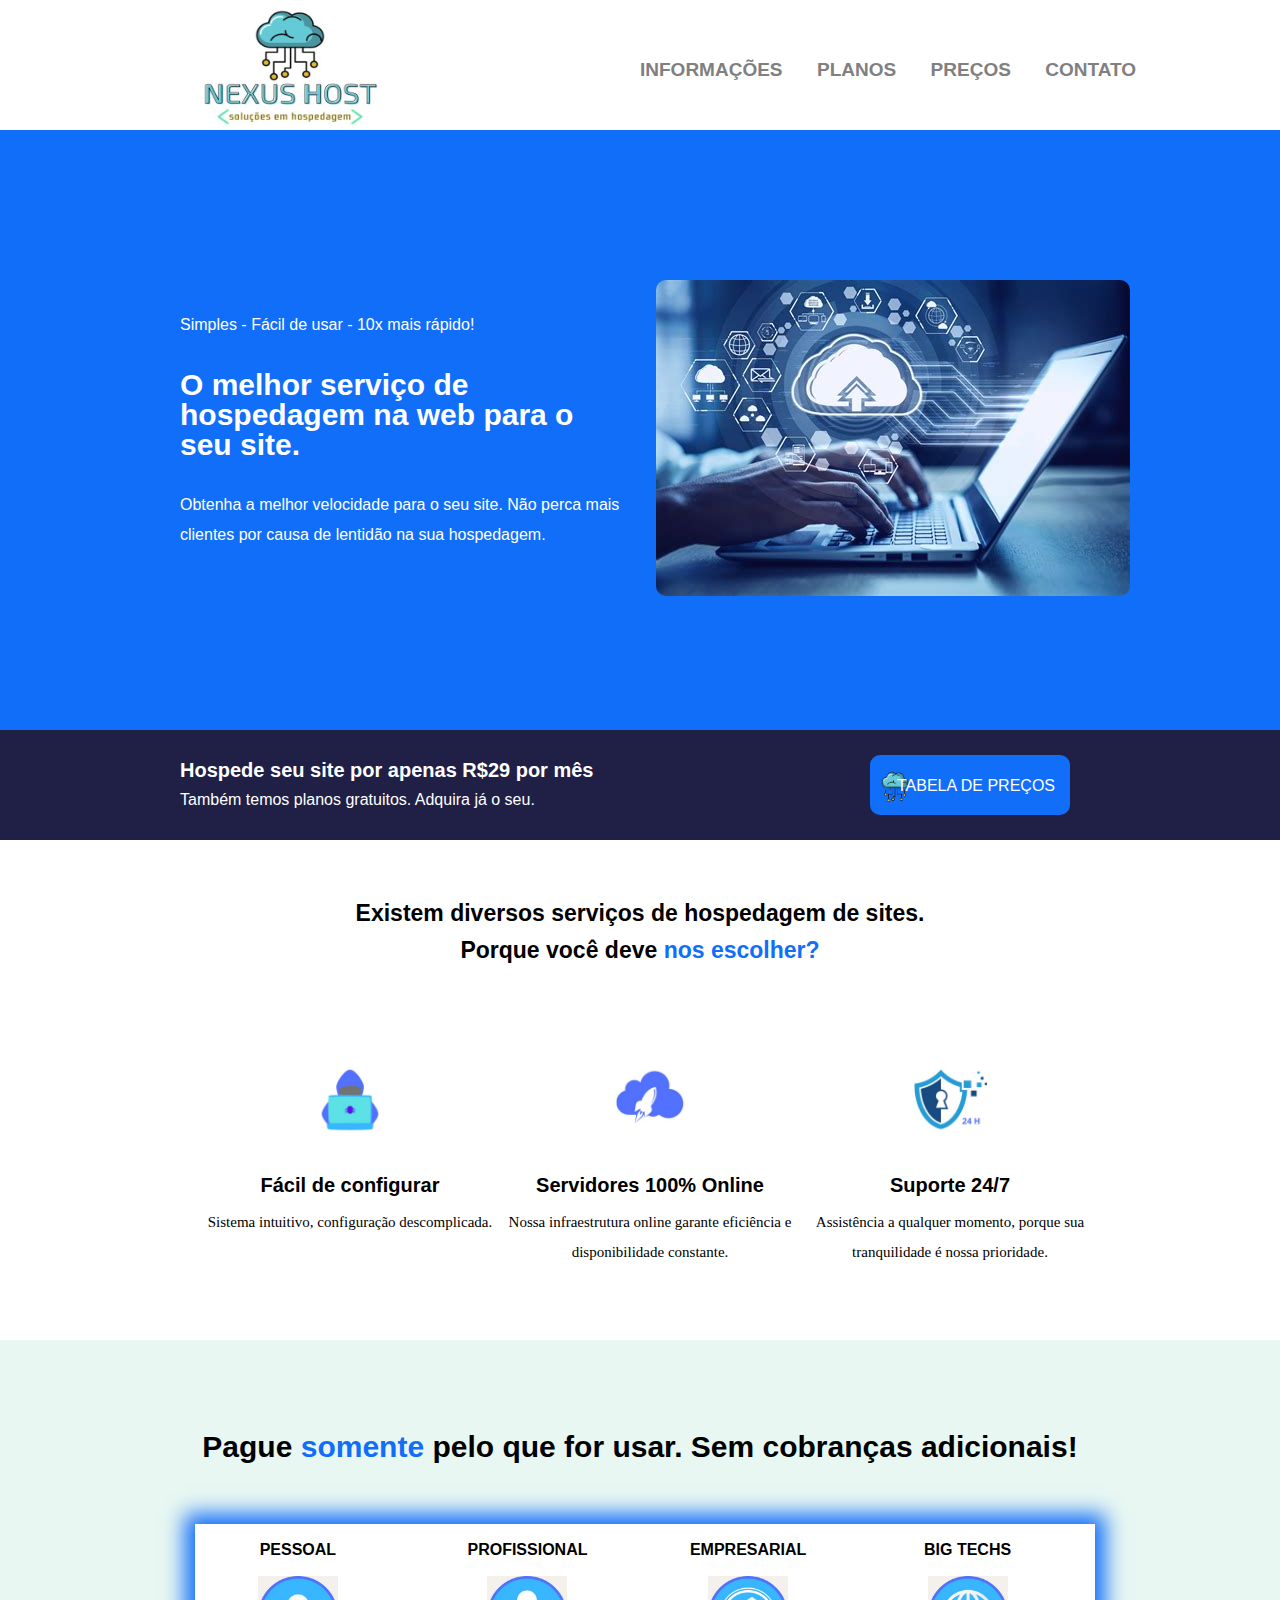
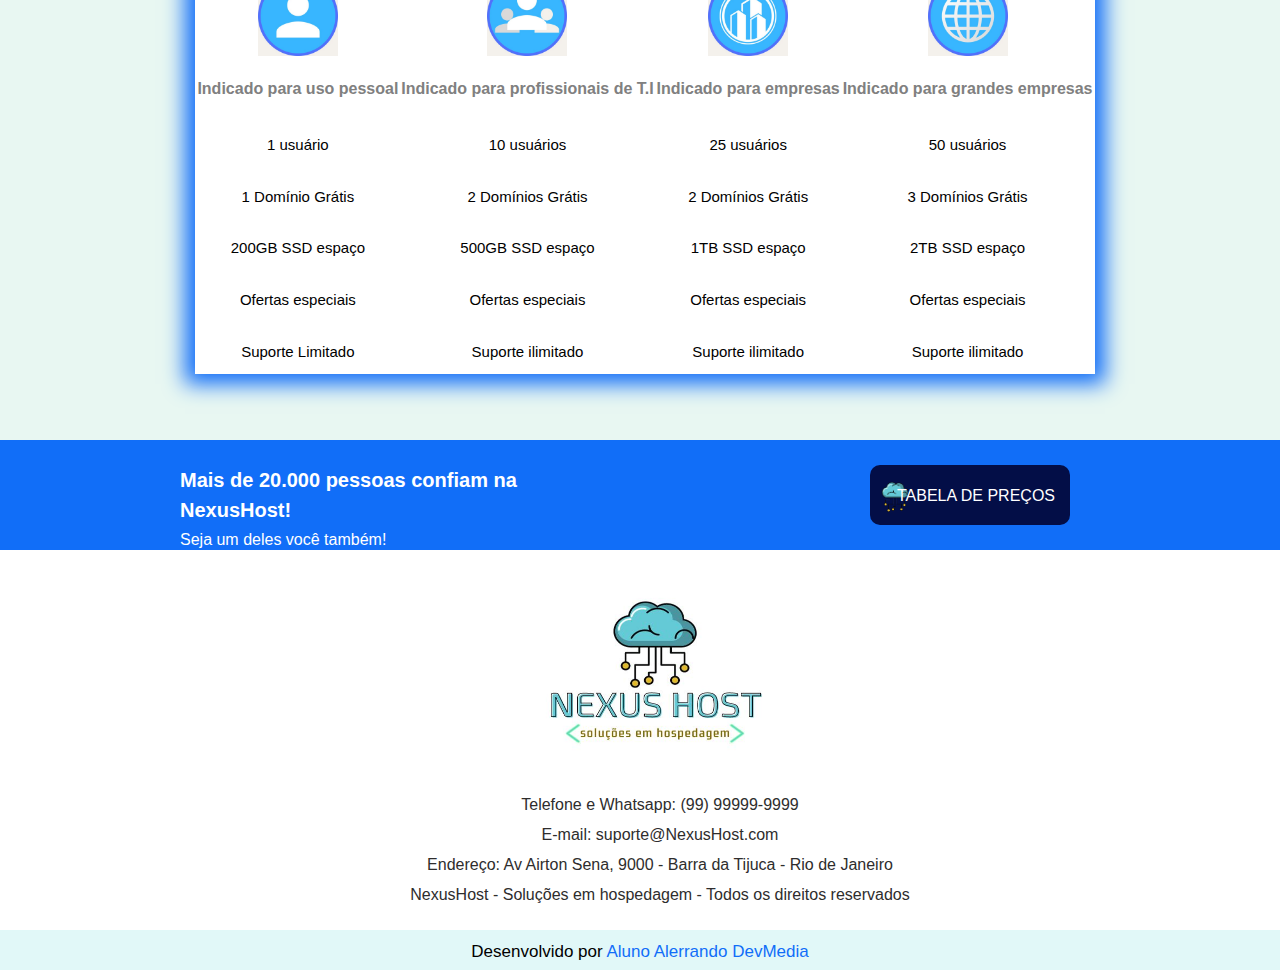
<file: index.html>
<!DOCTYPE html>
<html lang="pt-br">

    <head>
        <meta charset="UTF-8">
        <meta name="viewport" content="width=device-width, initial-scale=1.0">
        <link rel="stylesheet" href="estilos/estilo-index.css">
        <link rel="website icon" type="png" href="img/Logotipo.jpg">
        <title>NexusHost</title>
    </head>

    <body>
        <div class="topo">
            <img src="img/Logotipo.jpg">
            <div class="topo-links">
                <a href="#informacoes"> INFORMAÇÕES</a>
                <a href="#planos"> PLANOS</a>
                <a href="precos.html"> PREÇOS</a>
                <a href="#contato"> CONTATO</a>
            </div>
        </div>

        <div class="banner">
            <img src="img/img-banner.jpg">
            <div class="texto-banner">
                <p>Simples - Fácil de usar - 10x mais rápido!</p>
                <h2>O melhor serviço de hospedagem na web para o seu site.</h2>
                <p>Obtenha a melhor velocidade para o seu site. Não perca mais clientes por causa de lentidão na sua hospedagem.</p>
            </div>
        </div>

        <div class="anuncio1">
            <div class="texto-anuncio">
                <h3>Hospede seu site por apenas R$29 por mês</h3>
                <p>Também temos planos gratuitos. Adquira já o seu.</p>
            </div>

            <div class="botao">
                <img src="img/logosemfundo.png">
                <a href="precos.html"> TABELA DE PREÇOS</a>
            </div>
        </div>

       
        
        <div class="informacoes" id="informacoes">
            <h3>Existem diversos serviços de hospedagem de sites.</h3>
            <h4>Porque você deve <span class="texto-destaque">nos escolher?</span></h4>
           
            <div class="limita-largura">
                <div class="info-destaque">
                    <img src="img/info-destaque1.jpg">
                    <h4>Fácil de configurar</h4>
                    <p>Sistema intuitivo, configuração descomplicada.</p>
                </div>
                <div class="info-destaque">
                    <img src="img/info-destaque2.jpg">
                    <h4>Servidores 100% Online</h4>
                    <p>Nossa infraestrutura online garante eficiência e disponibilidade constante.</p>
                </div>
                <div class="info-destaque">
                    <img src="img/info-destaque3.jpg">
                    <h4>Suporte 24/7</h4>
                    <p>Assistência a qualquer momento, porque sua tranquilidade é nossa prioridade.</p>
                </div>
            </div>
            
            <div class="planos" id="planos">

                <h2>Pague <span class="texto-destaque">somente</span> pelo que for usar. Sem cobranças adicionais!</h2>

                <table class="tabela">
                    <thead>
                        <tr>
                            <th>PESSOAL</th> 
                            <th>PROFISSIONAL</th> 
                            <th>EMPRESARIAL</th> 
                            <th>BIG TECHS</th>
                        </tr>
                    </thead>
                    <tbody>
                        <tr>
                            <td><img src="img/plano-destaque1.jpg">
                                <h5>Indicado para uso pessoal</h5></td> 
                            <td><img src="img/plano-destaque2.jpg">
                                <h5>Indicado para profissionais de T.I</h5></td> 
                            <td><img src="img/plano-destaque3.jpg">
                                <h5>Indicado para empresas</h5></td> 
                            <td><img src="img/plano-destaque4.jpg">
                                <h5>Indicado para grandes empresas</h5></td>
                        </tr>
                        <tr>
                            <td><p>1 usuário</p></td> 
                            <td><p>10 usuários</p></td> 
                            <td><p>25 usuários</p></td> 
                            <td><p>50 usuários</p></td>
                        </tr>
                        <tr>
                            <td><p>1 Domínio Grátis</p></td> 
                            <td><p>2 Domínios Grátis</p></td> 
                            <td><p>2 Domínios Grátis</p></td> 
                            <td><p>3 Domínios Grátis</p></td>
                        </tr>
                        <tr>
                            <td><p>200GB SSD espaço</p></td> 
                            <td><p>500GB SSD espaço</p></td> 
                            <td><p>1TB SSD espaço</p></td> 
                            <td><p>2TB SSD espaço</p></td>
                        </tr>
                        <tr>
                            <td><p>Ofertas especiais</p></td> 
                            <td><p>Ofertas especiais</p></td> 
                            <td><p>Ofertas especiais</p></td> 
                            <td><p>Ofertas especiais</p></td>
                        </tr>
                        <tr>
                            <td><p>Suporte Limitado</p></td> 
                            <td><p>Suporte ilimitado</p></td> 
                            <td><p>Suporte ilimitado</p></td> 
                            <td><p>Suporte ilimitado</p></td>
                        </tr>
                    </tbody>
                </table>

            </div>
        </div>
              
        <div class="anuncio2">
            <div class="texto-anuncio">
                <h3>Mais de 20.000 pessoas confiam na NexusHost!</h3>
                <p>Seja um deles você também!</p>
            </div>

            <div class="botao">
                <img src="img/logosemfundo.png">
                <a href="precos.html"> TABELA DE PREÇOS</a>
            </div>
        </div>

       
        
        <div class="rodape" id="contato">
            <img src="img/Logotipo.jpg">
            <div class="texto-rodape">
                <p>Telefone e Whatsapp: (99) 99999-9999</p>
                <p>E-mail: suporte@NexusHost.com</p>
                <p>Endereço: Av Airton Sena, 9000 - Barra da Tijuca - Rio de Janeiro</p>
                <p>NexusHost - Soluções em hospedagem - Todos os direitos reservados</p>
            </div>
            
            <div class="nome">
                <p>Desenvolvido por <span class="texto-destaque">Aluno Alerrando DevMedia</span></p>
            </div>
        </div>
        
    </body>
</html>
</file>
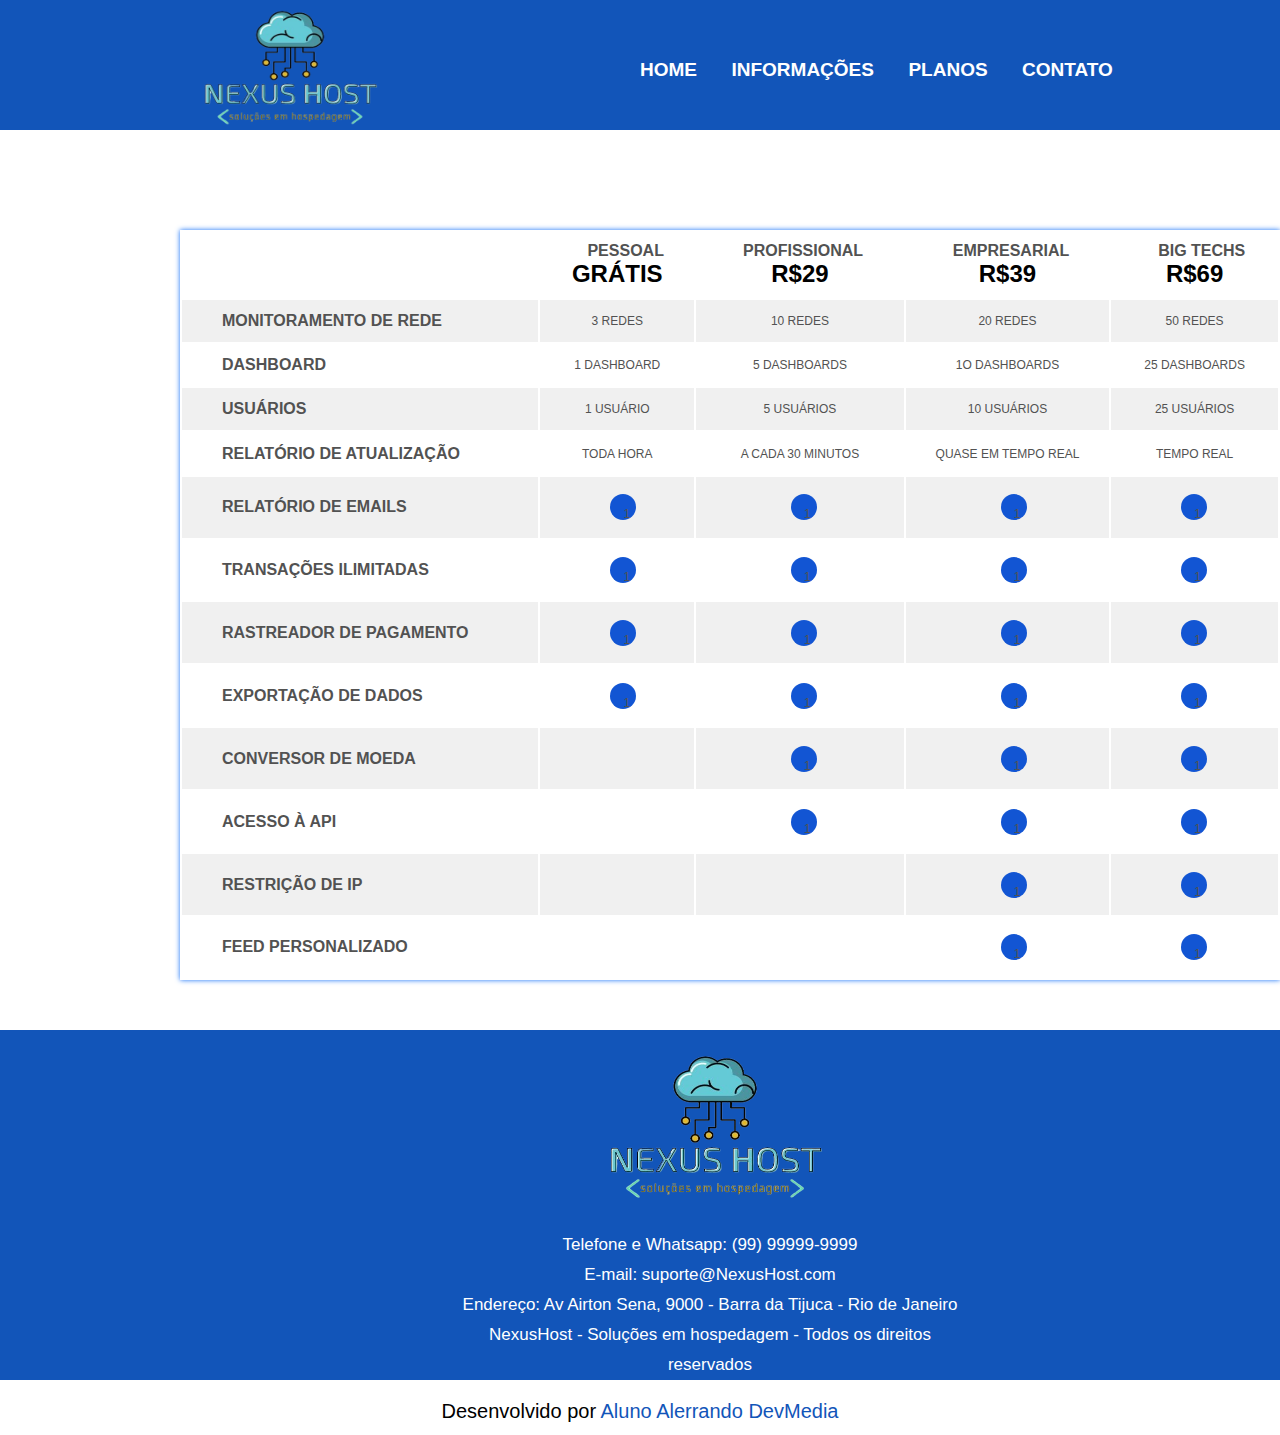
<file: precos.html>
<!DOCTYPE html>
<html lang="pt-br">

    <head>
        <meta charset="UTF-8">
        <meta name="viewport" content="width=device-width, initial-scale=1.0">
        <link rel="stylesheet" href="estilos/estilo-preco.css">
        <link rel="website icon" type="png" href="img/Logotipo.jpg">
        <title>NexusHost</title>
    </head>

    <body>
        <div class="topo">
            <img src="img/Logotipo-semfundo.png">
            <div class="topo-links">
                <a href="index.html"> HOME</a>
                <a href="index.html"> INFORMAÇÕES</a>
                <a href="index.html"> PLANOS</a>
                <a href="index.html"> CONTATO</a>
            </div>
        </div>

        <div class="planos" id="planos">

            <table class="tabela">

                <thead>
                    <tr>
                       <th>
                        <h2><p></p></h2>
                        <h2><p></p></h2>
                       </th>

                       <th>
                        <h5>PESSOAL</h5>
                        <h2>GRÁTIS</h2>
                       </th>

                       <th>
                        <h5>PROFISSIONAL</h5>
                        <h2>R$29</h2>
                       </th>

                       <th>
                        <h5>EMPRESARIAL</h5>
                        <h2>R$39</h2>
                       </th>

                       <th>
                        <h5>BIG TECHS</h5>
                        <h2>R$69</h2>
                       </th>
                    </tr>
                </thead>

                <tbody>
                    <tr class="destaque">
                        <td><h5>MONITORAMENTO DE REDE</h5></td>
                        <td><p>3 REDES</p></td>
                        <td><p>10 REDES</p></td>
                        <td><p>20 REDES</p></td>
                        <td><p>50 REDES</p></td>
                    </tr>   

                    <tr>
                        <td><h5>DASHBOARD</h5></td>
                        <td><p>1 DASHBOARD</p></td>
                        <td><p>5 DASHBOARDS</p></td>
                        <td><p>1O DASHBOARDS</p></td>
                        <td><p>25 DASHBOARDS</p></td>
                    </tr>   

                    <tr class="destaque">
                        <td><h5>USUÁRIOS</h5></td>
                        <td><p>1 USUÁRIO</p></td>
                        <td><p>5 USUÁRIOS</p></td>
                        <td><p>10 USUÁRIOS</p></td>
                        <td><p>25 USUÁRIOS</p></td>
                    </tr>  
                    
                    <tr>
                        <td><h5>RELATÓRIO DE ATUALIZAÇÃO</h5></td>
                        <td><p>TODA HORA</p></td>
                        <td><p>A CADA 30 MINUTOS</p></td>
                        <td><p>QUASE EM TEMPO REAL</p></td>
                        <td><p>TEMPO REAL</p></td>
                    </tr>   

                    <tr class="destaque">
                        <td><h5>RELATÓRIO DE EMAILS</h5></td>
                        <td><p class="pontoazul">1</p></td>
                        <td><p class="pontoazulp">1</p></td>
                        <td><p class="pontoazulp">1</p></td>
                        <td><p class="pontoazul">1</p></td>
                    </tr>   

                    <tr>
                        <td><h5>TRANSAÇÕES ILIMITADAS</h5></td>
                        <td><p class="pontoazul">1</p></td>
                        <td><p class="pontoazulp">1</p></td>
                        <td><p class="pontoazulp">1</p></td>
                        <td><p class="pontoazul">1</p></td>
                    </tr>  

                    <tr class="destaque">
                        <td><h5>RASTREADOR DE PAGAMENTO</h5></td>
                        <td><p class="pontoazul">1</p></td>
                        <td><p class="pontoazulp">1</p></td>
                        <td><p class="pontoazulp">1</p></td>
                        <td><p class="pontoazul">1</p></td>
                    </tr>  

                    <tr>
                        <td><h5>EXPORTAÇÃO DE DADOS</h5></td>
                        <td><p class="pontoazul">1</p></td>
                        <td><p class="pontoazulp">1</p></td>
                        <td><p class="pontoazulp">1</p></td>
                        <td><p class="pontoazul">1</p></td>
                    </tr>  

                    <tr class="destaque">
                        <td><h5>CONVERSOR DE MOEDA</h5></td>
                        <td><p></p></td>
                        <td><p class="pontoazulp">1</p></td>
                        <td><p class="pontoazulp">1</p></td>
                        <td><p class="pontoazul">1</p></td>
                    </tr>  

                    <tr>
                        <td><h5>ACESSO À API</h5></td>
                        <td><p></p></td>
                        <td><p class="pontoazulp">1</p></td>
                        <td><p class="pontoazulp">1</p></td>
                        <td><p class="pontoazul">1</p></td>
                    </tr>  

                    <tr class="destaque">
                        <td><h5>RESTRIÇÃO DE IP</h5></td>
                        <td><p></p></td>
                        <td><p></p></td>
                        <td><p class="pontoazulp">1</p></td>
                        <td><p class="pontoazul">1</p></td>
                    </tr>  

                    <tr>
                        <td><h5>FEED PERSONALIZADO</h5></td>
                        <td><p></p></td>
                        <td><p></p></td>
                        <td><p class="pontoazulp">1</p></td>
                        <td><p class="pontoazul">1</p></td>
                    </tr>  

                </tbody>

            </table>

            </div>
        </div>
        
        <div class="rodape" id="contato">
            <img src="img/Logotipo-semfundo.png">
            <div class="texto-rodape">
                <p>Telefone e Whatsapp: (99) 99999-9999</p>
                <p>E-mail: suporte@NexusHost.com</p>
                <p>Endereço: Av Airton Sena, 9000 - Barra da Tijuca - Rio de Janeiro</p>
                <p>NexusHost - Soluções em hospedagem - Todos os direitos reservados</p>
            </div>
            
            <div class="nome">
                <p>Desenvolvido por <span class="texto-destaque">Aluno Alerrando DevMedia</span></p>
            </div>
        </div>

        </div>
        
    </body>
</html>
</file>
<file: estilos/estilo-index.css>
/*                                         SESSÃO TOPO                                */

*{
    margin: 0;
    padding: 0;
    box-sizing: border-box;
    font-family: 'Franklin Gothic Medium', 'Arial Narrow', Arial, sans-serif;
    max-width: 1350px;
}

.topo{
    width: 100%;
    height: 130px;
    position: relative;
    background-color: white;
}

.topo img{
    width: 220px;
    height: 200px;
    position: absolute;
    left: 180px;
    top: -30px;
}

.topo-links{
    width: 600px;
    height: 50px;
    position: absolute;
    top: 45%;
    right: 40px;
}

.topo a{
    text-align: center;
    text-decoration: none;
    padding-right: 30px;
    font-size: 19px;
    font-weight: bold;
    color: gray;
}

/*                                         SESSÃO BANNER                                        */

.banner{
    width: 100%;
    height: 600px;
    background-color: rgb(17, 110, 248);
    color: white;
    position: relative;
}

.banner img{
    position: absolute;
    top: 150px;
    right: 150px;
    border-radius: 10px;
}

.texto-banner{
    width: 450px;
    height: 300px;
    text-align: left;
    position: absolute;
    left: 180px;
    top: 180px;
    line-height: 30px;
}

.texto-banner h2{
    font-size: 30px;
    padding-top: 30px;
    padding-bottom: 30px;
}

/*                                         SESSÃO ANINCIO1                                        */

.anuncio1{
    width: 100%;
    height: 110px;
    background-color: rgba(1, 1, 46, 0.877);
    color: white;
    position: relative;
}

.texto-anuncio{
    height: 80px;
    width: 450px;
    position: absolute;
    top: 25px;
    left: 180px;
    line-height: 30px;
}

.texto-anuncio h3{
    font-size: 23px;
}

/*                                         BOTÃO                                        */

.botao{
    background-color: rgb(17, 110, 248);
    height: 60px;
    width: 200px;
    right: 210px;
    top: 25px;
    border-radius: 10px;
    position: absolute;
}

.botao a{
    text-decoration: none;
    color: white;
    position: absolute;
    top: 22px;
    right: 15px;
}

.botao img{
    width: 50px;
    height: 50px;
    position: absolute;
    top: 7px;
}

/*                                         SEÇÃO INFORMAÇÕES                                        */

.texto-destaque{
    color: rgb(17, 110, 248);
}

.informacoes{
    width: 100%;
    height: 500px;
    background-color: white;
    text-align: center;
    position: relative;
}

.informacoes h3{
   padding-top: 60px;
   font-size: 23px;
}
.informacoes h4{
    padding-top: 10px;
    font-size: 23px;
 }

.informacoes p{
    padding-top: 10px;
    line-height: 30px;
    font-size: 23px;
    font-family: 'Times New Roman', Times, serif;
 }

.limita-largura{
    height: 250px;
    width: 900px;
    position: absolute;
    display: flex;
    left: 200px;
    top: 200px;
 }

 .info-destaque{
    height: 250px;
    width: 300px;
 }

.info-destaque img{
    width: 120px;
    height: 120px;
}

.info-destaque h4{
    font-weight: bold;
    font-size: 20px;
}

.info-destaque p{
    font-size: 15px;
    font-weight:100 ;
}

/*                                         SEÇÃO PLANOS                                        */

.planos{
    width: 100%;
    height: 700px;
    background-color: rgb(232, 247, 242);
    position: absolute;
    top: 500px;
}

.planos h2{
    margin-top: 90px;
    margin-bottom: 60px;
    font-size: 30px;
}

.tabela{
    position: absolute;
    width: 900px;
    height: 450px;
    left: 195px;
    background-color: white;
    box-shadow: 0px 0px 20px 10px rgb(17, 110, 248);
}

.tabela p{
    font-size: 15px;
    font-family:'Franklin Gothic Medium', 'Arial Narrow', Arial, sans-serif;
}

.tabela h5{
    padding-top: 20px;
    font-size: 16px;
    color: gray;
}

.tabela th{
    padding-top: 15px;
}

.tabela img{
    width: 80px; 
    height: 80px;
}

/*                                         SEÇÃO ANUNCIO2                                        */

.anuncio2{
    width: 100%;
    height: 110px;
    background-color: rgb(17, 110, 248);
    color: white;
    position: absolute;
    top: 2040px;
}

.anuncio2 .botao{
    background-color: rgba(1, 1, 46, 0.877);
}

.texto-anuncio{
    height: 80px;
    width: 450px;
    position: absolute;
    top: 25px;
    left: 180px;
    line-height: 30px;
}

.texto-anuncio h3{
    font-size: 20px;
}

/*                                         SEÇÃO RODAPÉ                                        */

.rodape{
    width: 100%;
    height: 400px;
    position: absolute;
    top: 2150px;
}

.rodape img{
    width: 270px;
    height: 250px;
    position: absolute;
    left: 520px;
}

.texto-rodape{
    position: absolute;
    top: 240px;
    left: 410px;
    width: 500px;
    height: 150px;
    line-height: 30px;
    text-align: center;
    color: rgb(46, 45, 45);
}

.nome{
    width: 100%;
    height: 40px;
    text-align: center;
    background-color:rgb(225, 248, 248);
    position: absolute;
    top: 380px;
}

.nome p{
    margin-top: 12px;
    font-size: 17px;
}
</file>
<file: estilos/estilo-preco.css>
/*                                         SESSÃO TOPO                                */

*{
    margin: 0;
    padding: 0;
    box-sizing: border-box;
    font-family: 'Franklin Gothic Medium', 'Arial Narrow', Arial, sans-serif;
}

.topo{
    width: 100%;
    height: 130px;
    position: relative;
    background-color: rgb(18, 85, 185);
}

.topo img{
    width: 220px;
    height: 200px;
    position: absolute;
    left: 180px;
    top: -30px;
}

.topo-links{
    width: 600px;
    height: 50px;
    position: absolute;
    top: 45%;
    right: 40px;
}

.topo a{
    text-align: center;
    text-decoration: none;
    padding-right: 30px;
    font-size: 19px;
    font-weight: bold;
    color: white;
}



/*                                         SEÇÃO TABELA                                        */

.planos{
    width: 100%;
    height: 900px;
    background-color: white;
    position: relative;
}

.tabela{
    position: absolute;
    top: 100px;
    width: 1100px;
    height: 750px;
    left: 180px;
    background-color: rgb(255, 255, 255);
    box-shadow: 0px 0px 5px rgb(17, 110, 248);
}

.tabela p{
    font-size: 12px;
    color: rgb(82, 82, 82);
    text-align: center;
}

th h5{
    padding-left: 7px;
    padding-top: 10px;
}

.pontoazul{
    margin-left: 70px;
    text-align: center;
    color: rgb(18, 85, 211);
    border-radius: 100px;
    padding: 13px;
    background-color: rgb(18, 85, 211);
    width: 3px;
    height: 3px;
}

.pontoazulp{
    margin-left: 95px;
    text-align: center;
    color: rgb(18, 85, 211);
    border-radius: 100px;
    padding: 13px;
    background-color: rgb(18, 85, 211);
    width: 3px;
    height: 3px;
}

.tabela h2{
    padding-bottom: 10px;
}
.tabela h5{
    font-size: 16px;
    color: rgb(82, 82, 82);
    text-align: left;
    margin-left: 40px;
}

.destaque{
    background-color: rgb(240, 240, 240);
}

/*                                         SEÇÃO RODAPÉ                                        */

.rodape{
    width: 100%;
    height: 350px;
    position: relative;
    background-color: rgb(18, 85, 185);
}

.rodape img{
    width: 270px;
    height: 250px;
    position: absolute;
    left: 580px;
    top: -25px;
}

.texto-rodape{
    font-size: 17px;
    top: 200px;
    left: 450px;
    width: 520px;
    height: 150px;
    line-height: 30px;
    text-align: center;
    color: white;
    position: absolute;
}

.nome{
    width: 100%;
    height: 25px;
    text-align: center;
    background-color:rgb(255, 255, 255);
    position: absolute;
    top: 380px;
}

.nome p{
    margin-top: -10px;
    margin-bottom: 5px;
    font-size: 20px;
}

.texto-destaque{
    color: rgb(18, 85, 185);
}
</file>
